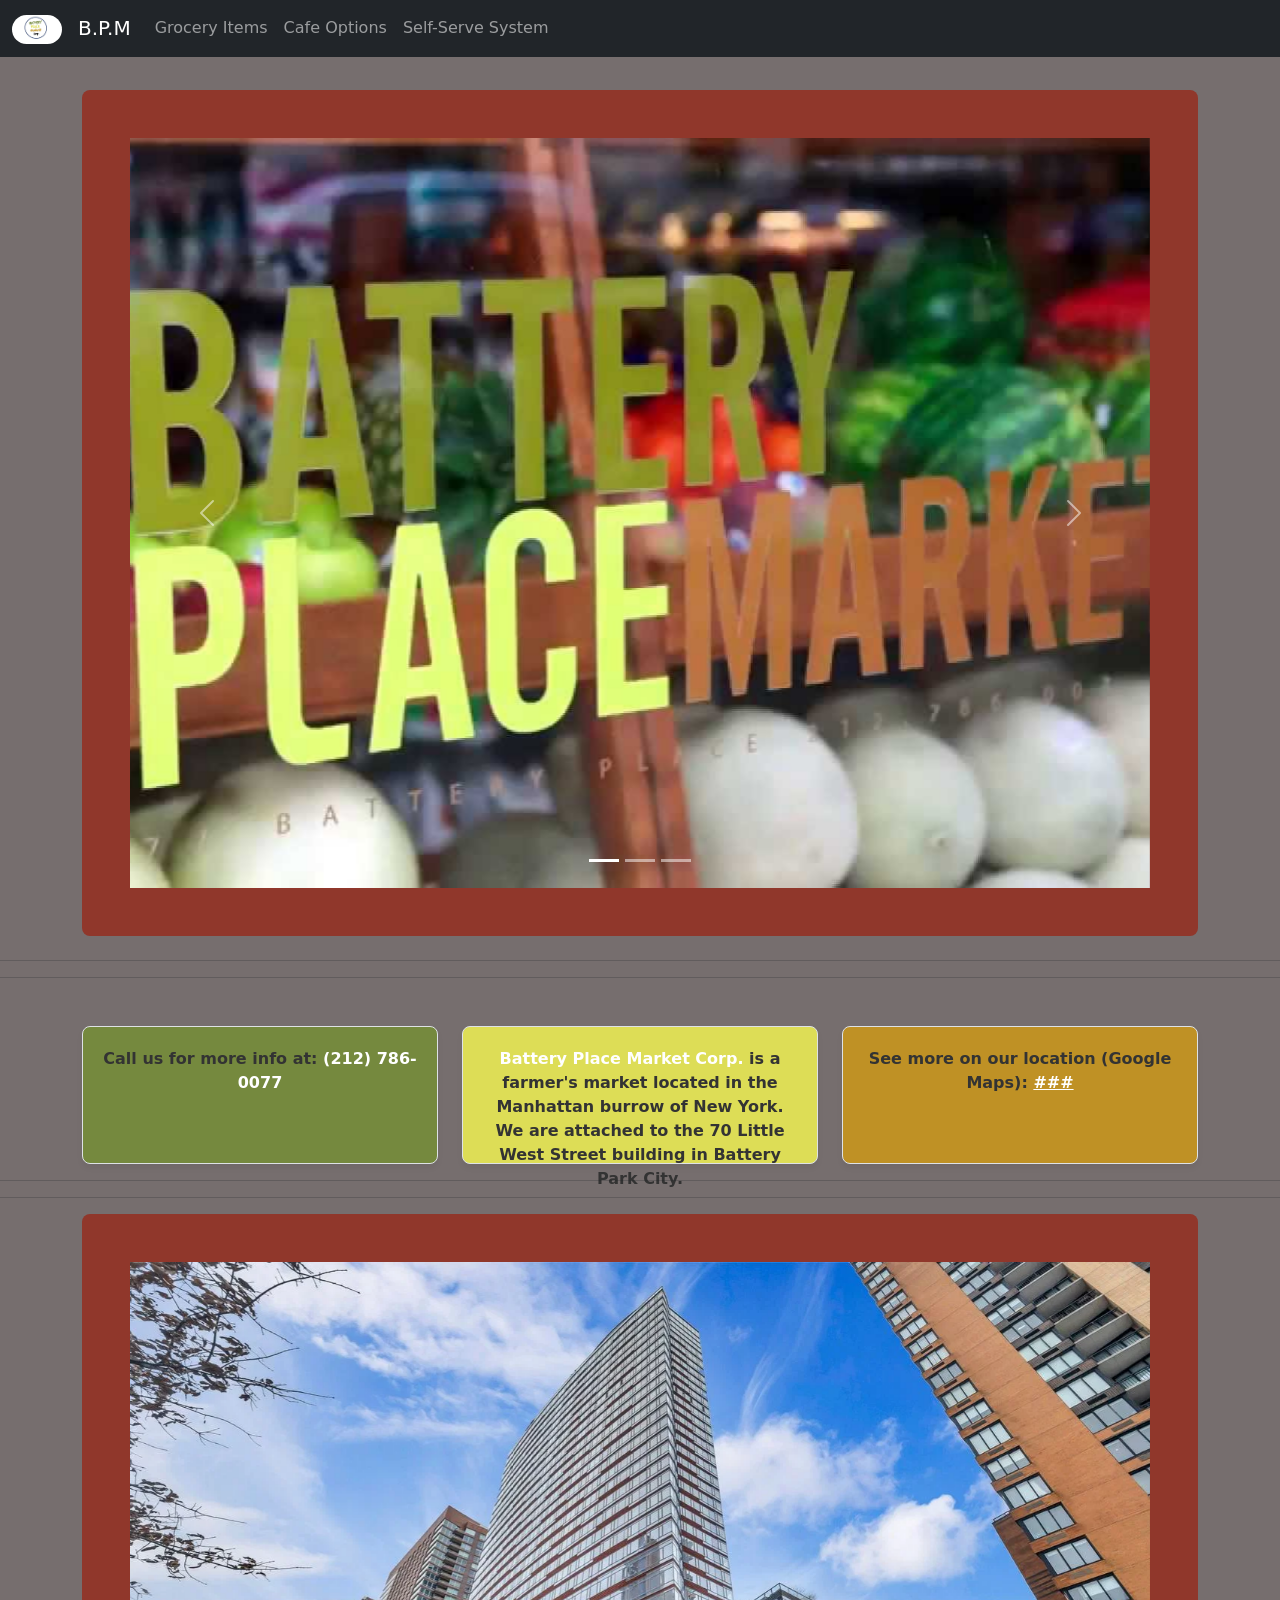
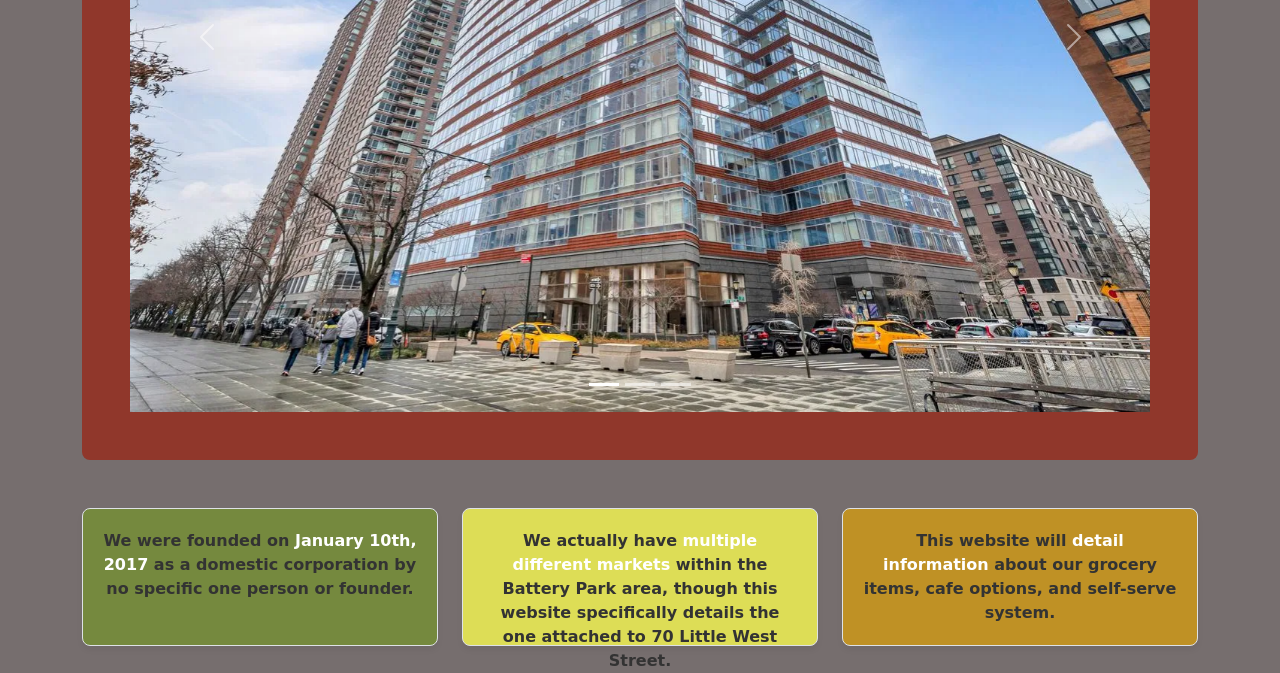
<file: index.html>
<!DOCTYPE html>
    <html lang="en">
    <head>
        <meta charset="UTF-8">
        <meta name="viewport" content="width=device-width, initial-scale=1.0">
        <title>Battery Place Market</title>
        <link href="https://cdn.jsdelivr.net/npm/bootstrap@5.3.8/dist/css/bootstrap.min.css" rel="stylesheet" integrity="sha384-sRIl4kxILFvY47J16cr9ZwB07vP4J8+LH7qKQnuqkuIAvNWLzeN8tE5YBujZqJLB" crossorigin="anonymous">
        <script src="https://cdn.jsdelivr.net/npm/bootstrap@5.3.8/dist/js/bootstrap.bundle.min.js" integrity="sha384-FKyoEForCGlyvwx9Hj09JcYn3nv7wiPVlz7YYwJrWVcXK/BmnVDxM+D2scQbITxI" crossorigin="anonymous"></script>
        <link rel="stylesheet" href="css/style.css">
    </head>
    <body>
        <main role="main">
            <nav class="navbar navbar-expand-md navbar-dark fixed-top bg-dark">
                <div class="container-fluid">
                    <a class="navbar-brand" href="#">
                    <img src="images/logo.png" alt="Cool Logo" style="width:50px;" class="rounded-pill"> 
                    </a>
                    <a class="navbar-brand" href="index.html">B.P.M</a>
                    <button class="navbar-toggler" type="button" data-bs-toggle="collapse"
                            data-bs-target="#navbarsExampleDefault">
                        <span class="navbar-toggler-icon"></span>
                    </button>
                    <div class="collapse navbar-collapse" id="navbarsExampleDefault">
                        <ul class="navbar-nav mr-auto">
                            <li class="nav-item"><a class="nav-link" href="grocery.html">Grocery Items</a></li>
                            <li class="nav-item"><a class="nav-link" href="cafe.html">Cafe Options </a></li>
                            <li class="nav-item"><a class="nav-link" href="self.html">Self-Serve System</a></li>
                        </ul>
                    </div>
                </div>
            </nav>
            <div class="container">
                <!-- Updated background color and removed bg-light -->
                <div class="p-5 mb-4 rounded-3" style="background-color: #90372B;">
                    <!-- Carousel -->
                    <div id="demo" class="carousel slide" data-bs-ride="carousel">
                        <!-- Indicators/dots -->
                        <div class="carousel-indicators">
                            <button type="button" data-bs-target="#demo" data-bs-slide-to="0" class="active"></button>
                            <button type="button" data-bs-target="#demo" data-bs-slide-to="1"></button>
                            <button type="button" data-bs-target="#demo" data-bs-slide-to="2"></button>
                        </div>
                        <!-- The slideshow/carousel -->
                        <div class="carousel-inner">
                            <div class="carousel-item active">
                                <!-- Fixed w-10a0 typo to w-100 -->
                                <img src="images/image3.jpg" alt="battery place market" class="d-block w-100">
                                <div class="carousel-caption">
                                </div>
                            </div>
                            <div class="carousel-item">
                                <img src="images/image1.jpg" alt="another image" class="d-block w-100">
                                <div class="carousel-caption">
                                </div>
                            </div>
                            <div class="carousel-item">
                                <img src="images/image4.jpg" alt="another image" class="d-block w-100">
                                <div class="carousel-caption">
                                </div>
                            </div>
                        </div>
                        <button class="carousel-control-prev" type="button" data-bs-target="#demo" data-bs-slide="prev">
                            <span class="carousel-control-prev-icon"></span>
                        </button>
                        <button class="carousel-control-next" type="button" data-bs-target="#demo" data-bs-slide="next">
                            <span class="carousel-control-next-icon"></span>
                        </button>
                    </div>
                </div>
            </div>
            <hr>
            <hr>
            <div class="container mt-5">
                <div class="row">
                <div class="col-md-4">
                    <div style="height: 138px; background-color: #75893E" class="custom-card">Call us for more info at: <span style="color: white">(212) 786-0077</span></div>
                </div>
                <div class="col-md-4">
                    <div style="height: 138px; background-color: #DDDD56;" class="custom-card"><span style="color: white">Battery Place Market Corp.</span> is a farmer's market located in the Manhattan burrow of New York. We are attached to the 70 Little West Street building in Battery Park City.</div>
                </div>
                <div class="col-md-4">
                    <div style="height: 138px; background-color: #BF9125;" class="custom-card">See more on our location (Google Maps): <a style="color: white" href="https://www.google.com/maps/place/Battery+Place+Market+Corp/@40.7071835,-74.0196261,17z/data=!3m1!4b1!4m6!3m5!1s0x89c25a11c612caf9:0xd611a2d18b90247b!8m2!3d40.7071835!4d-74.0170512!16s%2Fg%2F1tsjfkjq?entry=ttu&g_ep=EgoyMDI2MTEwMy4wIKXMDSoASAFQAw%3D%3D">###</a></div>
                </div>
                </div>
            </div>
            <hr>
            <hr>
            <div class="container">
                <div class="p-5 mb-4 rounded-3" style="background-color: #90372B;">
                    <div id="demo2" class="carousel slide" data-bs-ride="carousel">
                        <div class="carousel-indicators">
                            <button type="button" data-bs-target="#demo2" data-bs-slide-to="0" class="active"></button>
                            <button type="button" data-bs-target="#demo2" data-bs-slide-to="1"></button>
                            <button type="button" data-bs-target="#demo2" data-bs-slide-to="2"></button>
                        </div>
                        <div class="carousel-inner">
                            <div class="carousel-item active">
                                <img src="images/new1.webp" alt="battery place market two" class="d-block w-100">
                                <div class="carousel-caption">
                                </div>
                            </div>
                            <div class="carousel-item">
                                <img src="images/new3.webp" alt="another image again" class="d-block w-100">
                                <div class="carousel-caption">
                                </div>
                            </div>
                            <div class="carousel-item">
                                <img src="images/new2.jpg" alt="another image last" class="d-block w-100">
                                <div class="carousel-caption">
                                </div>
                            </div>
                        </div>
                        <button class="carousel-control-prev" type="button" data-bs-target="#demo2" data-bs-slide="prev">
                            <span class="carousel-control-prev-icon"></span>
                        </button>
                        <button class="carousel-control-next" type="button" data-bs-target="#demo2" data-bs-slide="next">
                            <span class="carousel-control-next-icon"></span>
                        </button>
                    </div>
                </div>
            </div>
            <div class="container mt-5">
                <div class="row">
                <div class="col-md-4">
                    <div style="height: 138px; background-color: #75893E" class="custom-card">We were founded on <span style="color: white">January 10th, 2017</span> as a domestic corporation by no specific one person or founder.</div>
                </div>
                <div class="col-md-4">
                    <div style="height: 138px; background-color: #DDDD56;" class="custom-card">We actually have <span style="color: white">multiple different markets</span> within the Battery Park area, though this website specifically details the one attached to 70 Little West Street.</div>
                </div>
                <div class="col-md-4">
                    <div style="height: 138px; background-color: #BF9125;" class="custom-card">This website will <a style="color: white">detail information</a> about our grocery items, cafe options, and self-serve system.</div>
                </div>
                </div>
            </div>
        </main>
    </body>
    </html>
</file>
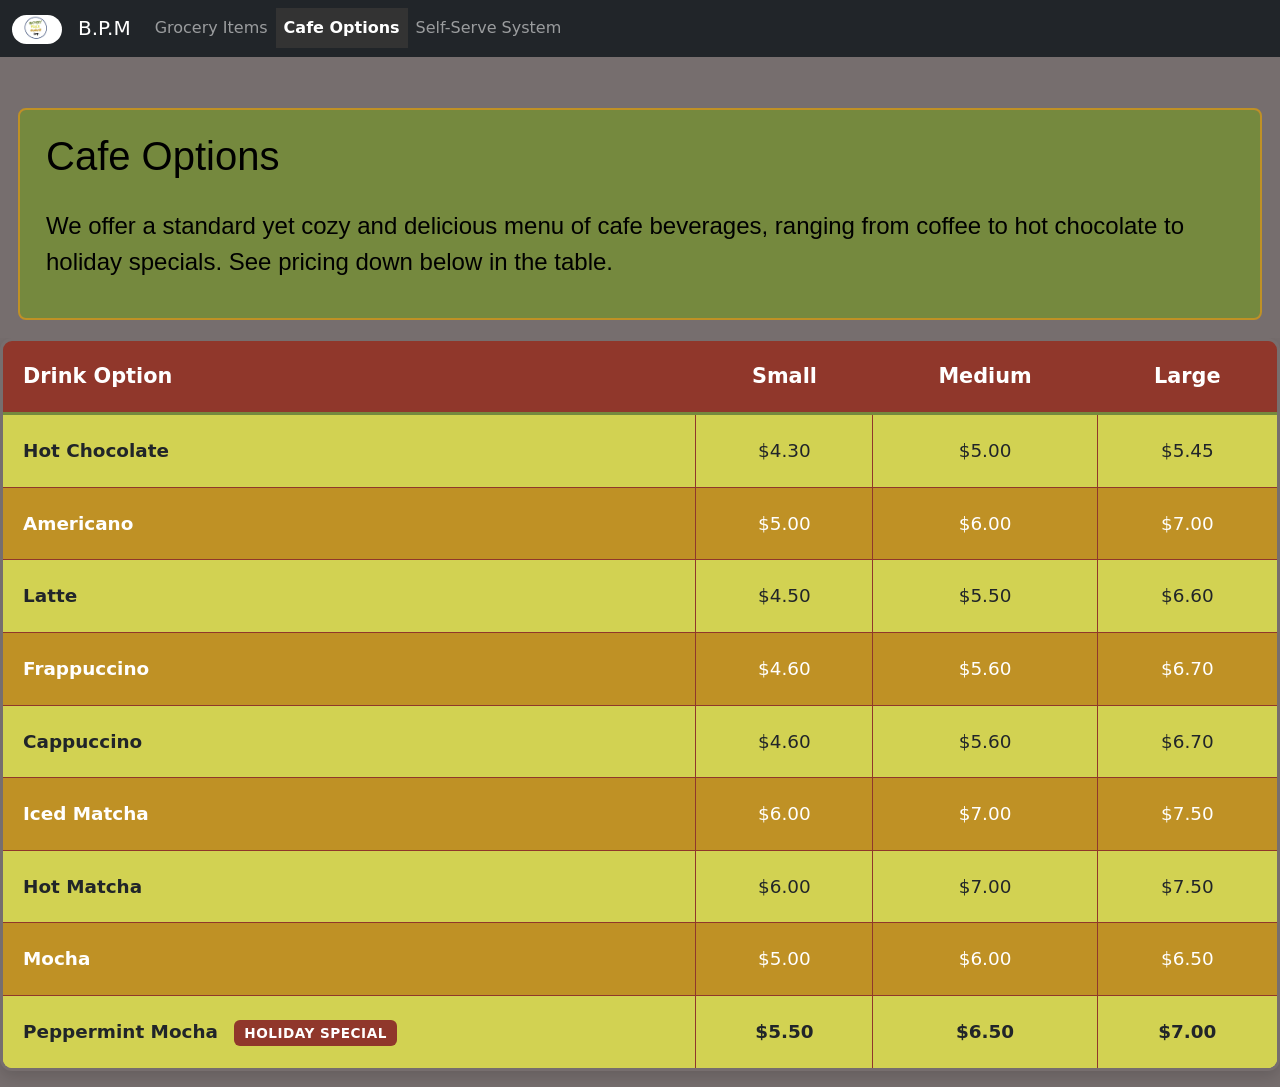
<file: cafe.html>
<!DOCTYPE html>
<html lang="en">
<head>
    <meta charset="UTF-8">
    <meta name="viewport" content="width=device-width, initial-scale=1.0">
    <title>BPM: Cafe</title>
    <link href="https://cdn.jsdelivr.net/npm/bootstrap@5.3.8/dist/css/bootstrap.min.css" rel="stylesheet" integrity="sha384-sRIl4kxILFvY47J16cr9ZwB07vP4J8+LH7qKQnuqkuIAvNWLzeN8tE5YBujZqJLB" crossorigin="anonymous">
    <script src="https://cdn.jsdelivr.net/npm/bootstrap@5.3.8/dist/js/bootstrap.bundle.min.js" integrity="sha384-FKyoEForCGlyvwx9Hj09JcYn3nv7wiPVlz7YYwJrWVcXK/BmnVDxM+D2scQbITxI" crossorigin="anonymous"></script>
    <link rel="stylesheet" href="css/style.css">
</head>
<body>
    <nav class="navbar navbar-expand-md navbar-dark fixed-top bg-dark">
        <div class="container-fluid">
            <a class="navbar-brand" href="#">
                <img src="images/logo.png" alt="Cool Logo" style="width:50px;" class="rounded-pill"> 
            </a>
            <a class="navbar-brand" href="index.html">B.P.M</a>
            <button class="navbar-toggler" type="button" data-bs-toggle="collapse"
                            data-bs-target="#navbarsExampleDefault">
                <span class="navbar-toggler-icon"></span>
            </button>
            <div class="collapse navbar-collapse" id="navbarsExampleDefault">
                <ul class="navbar-nav mr-auto">
                    <li class="nav-item"><a class="nav-link" href="grocery.html">Grocery Items</a></li>
                    <li class="nav-item"><a class="nav-link active" href="cafe.html">Cafe Options </a></li>
                    <li class="nav-item"><a class="nav-link" href="self.html">Self-Serve System</a></li>
                </ul>
            </div>
        </div>
    </nav>
    <div class="box">
        <h1 style="padding: 10px;">Cafe Options</h1>
        <p style="padding: 10px; font-size: 24px;">We offer a standard yet cozy and delicious menu of cafe beverages, ranging from coffee to hot chocolate to holiday specials. See pricing down below in the table.</p>
    </div>
        <div class="table-responsive">
            <table class="table table-striped table-bordered cafe-table text-center align-middle">
                <thead>
                    <tr>
                        <th class="text-start">Drink Option</th>
                        <th>Small</th>
                        <th>Medium</th>
                        <th>Large</th>
                    </tr>
                </thead>
                <tbody>
                    <tr>
                        <td class="text-start fw-semibold">Hot Chocolate</td>
                        <td>$4.30</td>
                        <td>$5.00</td>
                        <td>$5.45</td>
                    </tr>
                    <tr>
                        <td class="text-start fw-semibold">Americano</td>
                        <td>$5.00</td>
                        <td>$6.00</td>
                        <td>$7.00</td>
                    </tr>
                    <tr>
                        <td class="text-start fw-semibold">Latte</td>
                        <td>$4.50</td>
                        <td>$5.50</td>
                        <td>$6.60</td>
                    </tr>
                    <tr>
                        <td class="text-start fw-semibold">Frappuccino</td>
                        <td>$4.60</td>
                        <td>$5.60</td>
                        <td>$6.70</td>
                    </tr>
                    <tr>
                        <td class="text-start fw-semibold">Cappuccino</td>
                        <td>$4.60</td>
                        <td>$5.60</td>
                        <td>$6.70</td>
                    </tr>
                    <tr>
                        <td class="text-start fw-semibold">Iced Matcha</td>
                        <td>$6.00</td>
                        <td>$7.00</td>
                        <td>$7.50</td>
                    </tr>
                    <tr>
                        <td class="text-start fw-semibold">Hot Matcha</td>
                        <td>$6.00</td>
                        <td>$7.00</td>
                        <td>$7.50</td>
                    </tr>
                    <tr>
                        <td class="text-start fw-semibold">Mocha</td>
                        <td>$5.00</td>
                        <td>$6.00</td>
                        <td>$6.50</td>
                    </tr>
                    <tr class="holiday-special">
                        <td class="text-start">
                            Peppermint Mocha <span class="holiday-badge">Holiday Special</span>
                        </td>
                        <td>$5.50</td>
                        <td>$6.50</td>
                        <td>$7.00</td>
                    </tr>
                </tbody>
            </table>
        </div>
    </div>

</body>
</html>
</file>
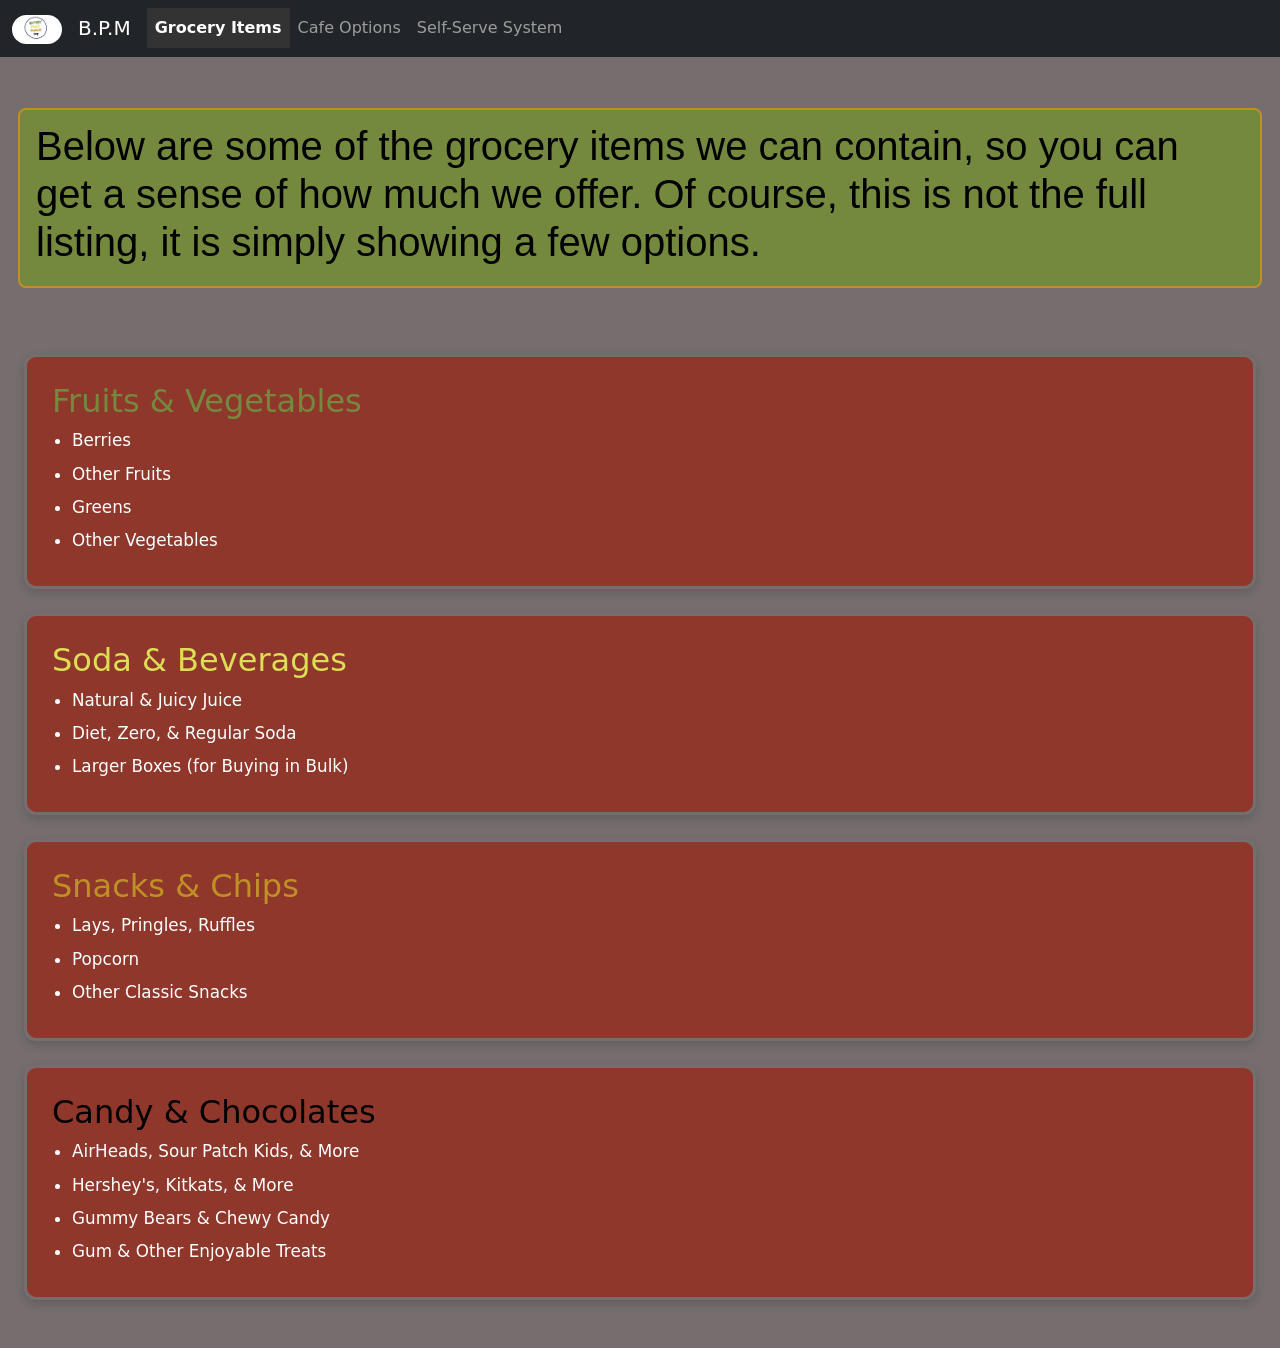
<file: grocery.html>
<!DOCTYPE html>
<html lang="en">
<head>
    <meta charset="UTF-8">
    <meta name="viewport" content="width=device-width, initial-scale=1.0">
    <title>Battery Place Market: Grocery Items</title>
    <link href="https://cdn.jsdelivr.net/npm/bootstrap@5.3.8/dist/css/bootstrap.min.css" rel="stylesheet" integrity="sha384-sRIl4kxILFvY47J16cr9ZwB07vP4J8+LH7qKQnuqkuIAvNWLzeN8tE5YBujZqJLB" crossorigin="anonymous">
    <script src="https://cdn.jsdelivr.net/npm/bootstrap@5.3.8/dist/js/bootstrap.bundle.min.js" integrity="sha384-FKyoEForCGlyvwx9Hj09JcYn3nv7wiPVlz7YYwJrWVcXK/BmnVDxM+D2scQbITxI" crossorigin="anonymous"></script>
    <link rel="stylesheet" href="css/style.css">
    <style>
        body {
            padding-top: 90px;
        }
    </style>
</head>
<body>
    <nav class="navbar navbar-expand-md navbar-dark fixed-top bg-dark">
        <div class="container-fluid">
            <a class="navbar-brand" href="#">
                <img src="images/logo.png" alt="Cool Logo" style="width:50px;" class="rounded-pill"> 
            </a>
            <a class="navbar-brand" href="index.html">B.P.M</a>
            <button class="navbar-toggler" type="button" data-bs-toggle="collapse"
                            data-bs-target="#navbarsExampleDefault">
                <span class="navbar-toggler-icon"></span>
            </button>
            <div class="collapse navbar-collapse" id="navbarsExampleDefault">
                <ul class="navbar-nav mr-auto">
                    <li class="nav-item"><a class="nav-link active" href="grocery.html">Grocery Items</a></li>
                    <li class="nav-item"><a class="nav-link" href="cafe.html">Cafe Options </a></li>
                    <li class="nav-item"><a class="nav-link" href="self.html">Self-Serve System</a></li>
                </ul>
            </div>
        </div>
    </nav>
    <div class="box">
        <h1>Below are some of the grocery items we can contain, so you can get a sense of how much we offer. Of course, this is not the full listing, it is simply showing a few options.</h1>
    </div>
    <div class="container-fluid px-4 my-5">
        <div class="row g-4">
            <div class="col-12">
                <div class="category-box header-1">
                    <h2>Fruits & Vegetables</h2>
                    <ul>
                        <li>Berries</li>
                        <li>Other Fruits</li>
                        <li>Greens</li>
                        <li>Other Vegetables</li>
                    </ul>
                </div>
            </div>
            <div class="col-12">
                <div class="category-box header-2">
                    <h2>Soda & Beverages</h2>
                    <ul>
                        <li>Natural & Juicy Juice</li>
                        <li>Diet, Zero, & Regular Soda</li>
                        <li>Larger Boxes (for Buying in Bulk)</li>
                    </ul>
                </div>
            </div>
            <div class="col-12">
                <div class="category-box header-3">
                    <h2>Snacks & Chips</h2>
                    <ul>
                        <li>Lays, Pringles, Ruffles</li>
                        <li>Popcorn</li>
                        <li>Other Classic Snacks</li>
                    </ul>
                </div>
            </div>
            <div class="col-12">
                <div class="category-box header-4">
                    <h2>Candy & Chocolates</h2>
                    <ul>
                        <li>AirHeads, Sour Patch Kids, & More</li>
                        <li>Hershey's, Kitkats, & More</li>
                        <li>Gummy Bears & Chewy Candy</li>
                        <li>Gum & Other Enjoyable Treats</li>
                    </ul>
                </div>
            </div>

        </div>
    </div>
</body>
</html>
</file>
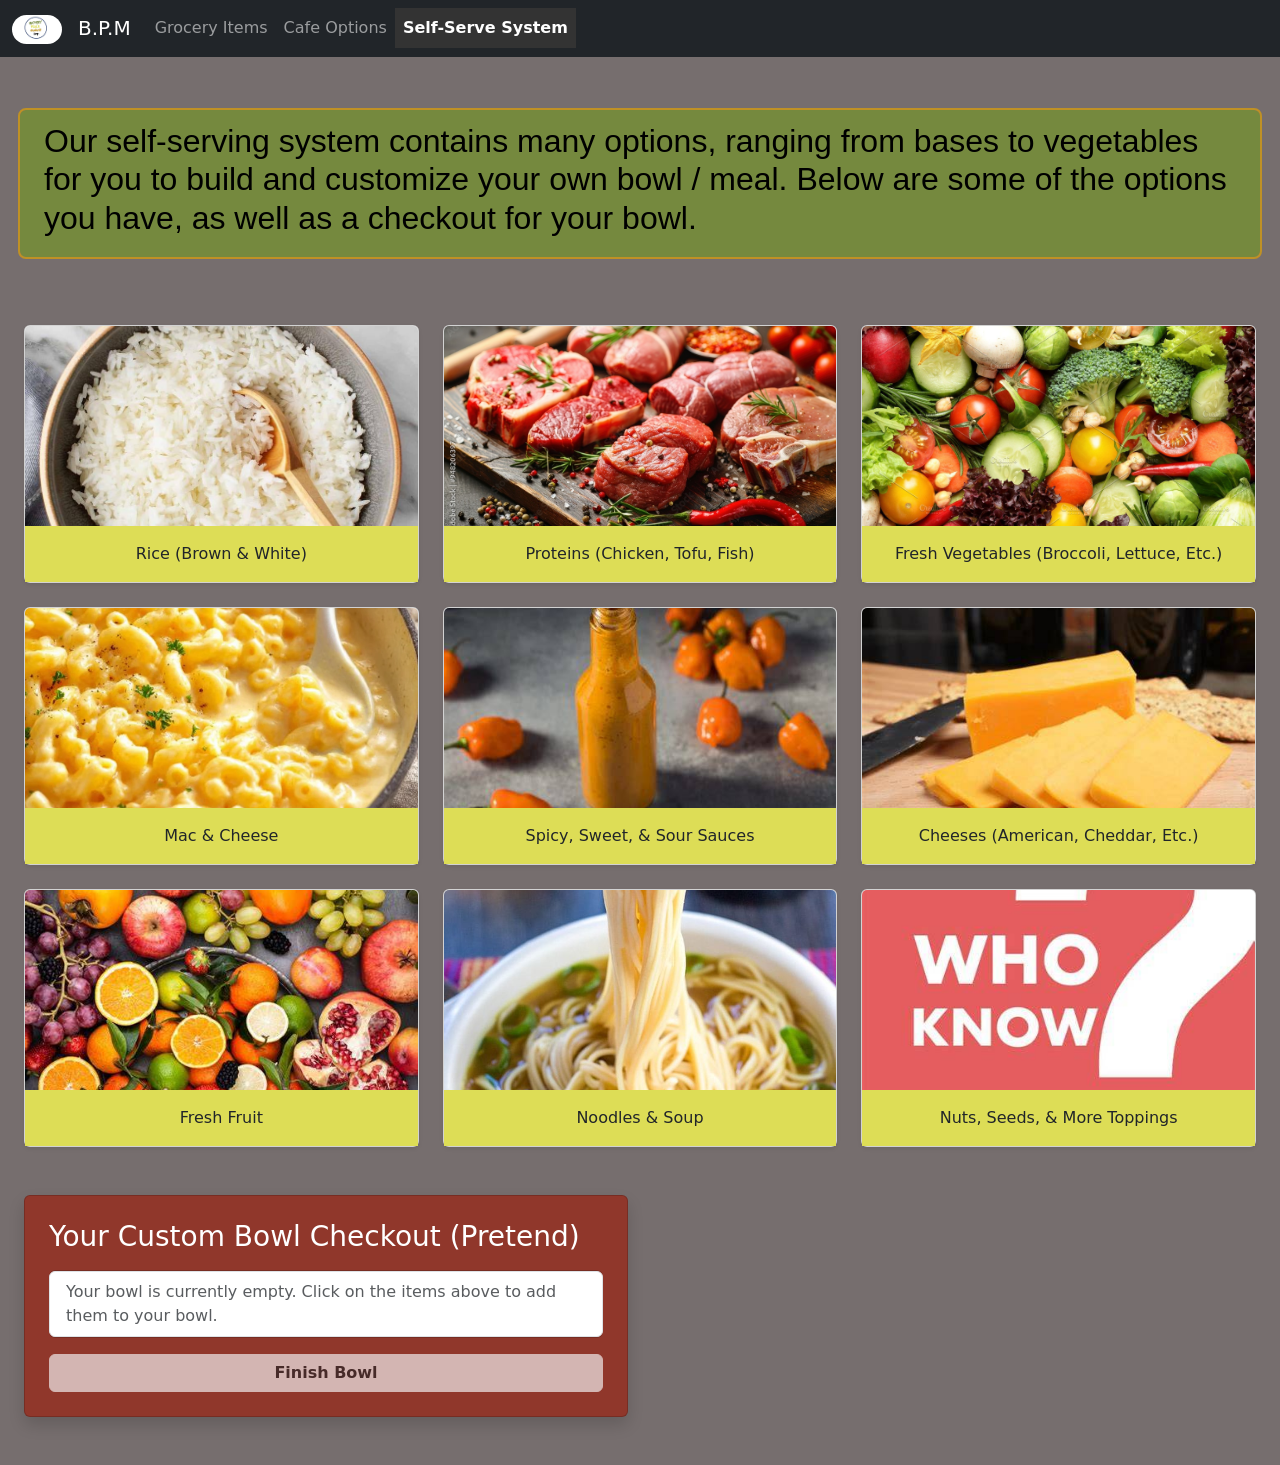
<file: self.html>
<!DOCTYPE html>
<html lang="en">
<head>
    <meta charset="UTF-8">
    <meta name="viewport" content="width=device-width, initial-scale=1.0">
    <title>Battery Place Market: Self-Serving</title>
    <link href="https://cdn.jsdelivr.net/npm/bootstrap@5.3.8/dist/css/bootstrap.min.css" rel="stylesheet" integrity="sha384-sRIl4kxILFvY47J16cr9ZwB07vP4J8+LH7qKQnuqkuIAvNWLzeN8tE5YBujZqJLB" crossorigin="anonymous">
    <script src="https://cdn.jsdelivr.net/npm/bootstrap@5.3.8/dist/js/bootstrap.bundle.min.js" integrity="sha384-FKyoEForCGlyvwx9Hj09JcYn3nv7wiPVlz7YYwJrWVcXK/BmnVDxM+D2scQbITxI" crossorigin="anonymous"></script>
    <link rel="stylesheet" href="css/style.css">
    <style>
        .card-img-top {
            height: 200px;
            object-fit: cover;
        }
        .card-body {
            background-color: #DDDD56;
        }
        .card {
            cursor: pointer;
            transition: transform 0.2s;
        }
        .card:hover {
            transform: translateY(-5px);
        }
        .checkout-box {
            background-color: #90372B;
            color: #ffffff;
        }
        .checkout-box .list-group-item {
            background-color: #ffffff;
            color: #212529;
        }
    </style>
</head>
<body>
    <nav class="navbar navbar-expand-md navbar-dark fixed-top bg-dark">
        <div class="container-fluid">
            <a class="navbar-brand" href="#">
                <img src="images/logo.png" alt="Cool Logo" style="width:50px;" class="rounded-pill"> 
            </a>
            <a class="navbar-brand" href="index.html">B.P.M</a>
            <button class="navbar-toggler" type="button" data-bs-toggle="collapse"
                            data-bs-target="#navbarsExampleDefault">
                <span class="navbar-toggler-icon"></span>
            </button>
            <div class="collapse navbar-collapse" id="navbarsExampleDefault">
                <ul class="navbar-nav mr-auto">
                    <li class="nav-item"><a class="nav-link" href="grocery.html">Grocery Items</a></li>
                    <li class="nav-item"><a class="nav-link" href="cafe.html">Cafe Options </a></li>
                    <li class="nav-item"><a class="nav-link active" href="self.html">Self-Serve System</a></li>
                </ul>
            </div>
        </div>
    </nav>

    <div class="box px-4">
        <h2>Our self-serving system contains many options, ranging from bases to vegetables for you to build and customize your own bowl / meal. Below are some of the options you have, as well as a checkout for your bowl.</h2>
    </div>

    <div class="container-fluid px-4 my-5">
        <div class="row g-4">
            <div class="col-md-6 col-lg-4">
                <div class="card h-100 shadow-sm" data-item="Rice (Brown & White)">
                    <img src="images/rice.jpeg" class="card-img-top" alt="Rice option">
                    <div class="card-body">
                        <p class="card-text text-center">Rice (Brown & White)</p>
                    </div>
                </div>
            </div>
            <div class="col-md-6 col-lg-4">
                <div class="card h-100 shadow-sm" data-item="Proteins (Chicken, Tofu, Fish)">
                    <img src="images/meat.jpg" class="card-img-top" alt="Protein option">
                    <div class="card-body">
                        <p class="card-text text-center">Proteins (Chicken, Tofu, Fish)</p>
                    </div>
                </div>
            </div>
            <div class="col-md-6 col-lg-4">
                <div class="card h-100 shadow-sm" data-item="Fresh Vegetables (Broccoli, Lettuce, Etc.)">
                    <img src="images/vegetables.jpg" class="card-img-top" alt="Vegetable option">
                    <div class="card-body">
                        <p class="card-text text-center">Fresh Vegetables (Broccoli, Lettuce, Etc.)</p>
                    </div>
                </div>
            </div>
            <div class="col-md-6 col-lg-4">
                <div class="card h-100 shadow-sm" data-item="Mac & Cheese">
                    <img src="images/mac.webp" class="card-img-top" alt="mac option">
                    <div class="card-body">
                        <p class="card-text text-center">Mac & Cheese</p>
                    </div>
                </div>
            </div>
            <div class="col-md-6 col-lg-4">
                <div class="card h-100 shadow-sm" data-item="Spicy, Sweet, & Sour Sauces">
                    <img src="images/saucee.jpg" class="card-img-top" alt="sauces option">
                    <div class="card-body">
                        <p class="card-text text-center">Spicy, Sweet, & Sour Sauces</p>
                    </div>
                </div>
            </div>
            <div class="col-md-6 col-lg-4">
                <div class="card h-100 shadow-sm" data-item="Cheeses (American, Cheddar, Etc.)">
                    <img src="images/cheese.jpg" class="card-img-top" alt="Cheese option">
                    <div class="card-body">
                        <p class="card-text text-center">Cheeses (American, Cheddar, Etc.)</p>
                    </div>
                </div>
            </div>
            <div class="col-md-6 col-lg-4">
                <div class="card h-100 shadow-sm" data-item="Fresh Fruit">
                    <img src="images/fruites.jpg" class="card-img-top" alt="Fruit option">
                    <div class="card-body">
                        <p class="card-text text-center">Fresh Fruit</p>
                    </div>
                </div>
            </div>
            <div class="col-md-6 col-lg-4">
                <div class="card h-100 shadow-sm" data-item="Noodles & Soup">
                    <img src="images/noodssoup.jpg" class="card-img-top" alt="noodles and soup option">
                    <div class="card-body">
                        <p class="card-text text-center">Noodles & Soup</p>
                    </div>
                </div>
            </div>
            <div class="col-md-6 col-lg-4">
                <div class="card h-100 shadow-sm" data-item="Nuts, Seeds, & More Toppings">
                    <img src="images/toppings.jpg" class="card-img-top" alt="add option">
                    <div class="card-body">
                        <p class="card-text text-center">Nuts, Seeds, & More Toppings</p>
                    </div>
                </div>
            </div>

        </div>
    </div>
    <div class="container-fluid px-4 my-5">
        <div class="row">
            <div class="col-md-8 col-lg-6">
                <div class="card p-4 shadow checkout-box">
                    <h3 class="mb-3 text-white">Your Custom Bowl Checkout (Pretend)</h3>
                    <ul id="bowl-list" class="list-group mb-3">
                        <li class="list-group-item text-muted">Your bowl is currently empty. Click on the items above to add them to your bowl.</li>
                    </ul>
                    <button id="finish-btn" class="btn btn-light w-100 text-dark fw-bold" disabled>Finish Bowl</button>
                </div>
            </div>
        </div>
    </div>
    <script src="js/script.js"></script>
</body>
</html>
</file>
<file: css/style.css>
body {
  background-color: #766E6E;
  padding-top: 75px;
}

.custom-card {
  background-color: #ffffff;
  border: 1px solid #dee2e6;
  border-radius: 8px;
  padding: 20px;
  text-align: center;
  font-weight: 600;
  color: #333333;
  box-shadow: 0 4px 6px rgba(0, 0, 0, 0.05);
}


.border {
    background-color: #90372B
}

.carousel-inner img {
    height: 750px; 
    object-fit: cover; 
}

.active {
  font-weight: bold;
  background-color: #333333;
}

nav a:hover {
  background-color: #90372B;
}

.box {
  display: inline-block; 
  background-color: #75893E;
  outline: 2px solid #BF9125; 
  padding: 12px 16px;
  border-radius: 6px;
  font-family: sans-serif;
  color: #000000;
  margin: 20px;
}

body {
    padding-top: 90px;
}

.cafe-table {
    border-radius: 12px;
    overflow: hidden;
    box-shadow: 0 6px 16px rgba(0, 0, 0, 0.15);
    border: 3px solid #90372B;
    width: 100%;
}

.cafe-table thead th {
    background-color: #90372B;
    color: #ffffff;
    font-size: 1.3rem; 
    padding: 20px;   
    border-bottom: 3px solid #75893E;
}

.cafe-table tbody td {
    padding: 22px 20px; 
    font-size: 1.15rem; 
    vertical-align: middle;
}

.cafe-table.table-striped > tbody > tr:nth-of-type(odd) > * {
    background-color: #DDDD56;
    color: #212529;
}

.cafe-table.table-striped > tbody > tr:nth-of-type(even) > * {
    background-color: #BF9125;
    color: #ffffff;
}

.cafe-table tbody tr:hover {
    background-color: rgba(221, 221, 86, 0.35);
}

.holiday-special {
    background-color: #DDDD56;
    font-weight: bold;
    color: #212529;
}

.holiday-badge {
    background-color: #90372B;
    color: #ffffff;
    font-size: 0.85rem;
    padding: 5px 10px;
    border-radius: 6px;
    margin-left: 10px;
    text-transform: uppercase;
    letter-spacing: 0.5px;
}

.category-box {
    background-color: #90372B;
    border: 3px solid #766E6E;
    border-radius: 12px;
    padding: 25px;
    color: #ffffff;
    box-shadow: 0 4px 10px rgba(0, 0, 0, 0.15);
    height: 100%;
}

.category-box.header-1 h2 {
    color: #75893E;
}

.category-box.header-2 h2 {
    color: #DDDD56;
}

.category-box.header-3 h2 {
    color: #BF9125;
}

.category-box.header-4 h2 {
    color: #000000;
}

.category-box ul {
    margin-bottom: 0;
    padding-left: 20px;
}

.category-box li {
    font-size: 1.05rem;
    margin-bottom: 8px;
}
</file>
